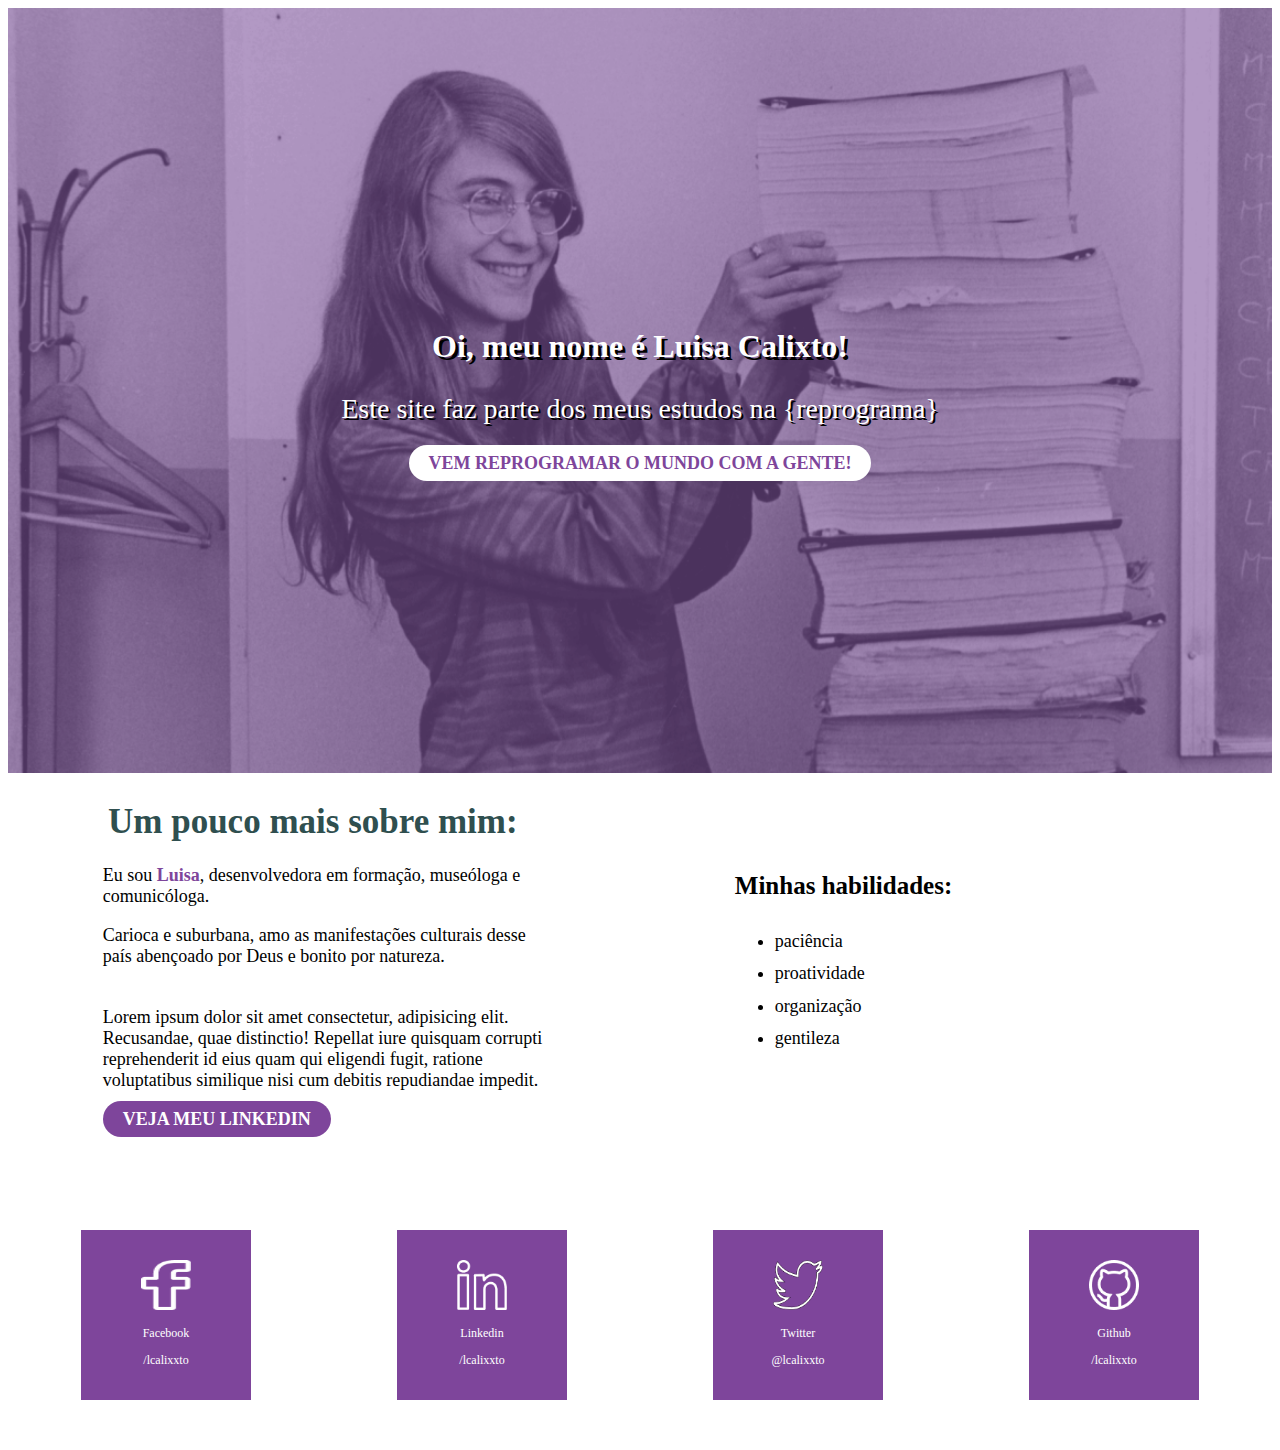
<file: oficina/index.html>
<!DOCTYPE html>
<html lang="en">

<head>
    <meta charset="UTF-8">
    <meta name="viewport" content="width=device-width, initial-scale=1.0">
    <link rel="stylesheet" href="./CSS/style.css">
    <title>Luisa Calixto</title>
</head>

<body>

    <div class="caixa-banner">
        <div class="filha1">
            <h1 class="titulo1">Oi, meu nome é Luisa Calixto!</h1>
            <p class="subtitulo1">Este site faz parte dos meus estudos na {reprograma}</p>
            <a class="link-sobre" href="https://www.reprograma.com.br/" target="_blank">Vem reprogramar o mundo com a
                gente! </a>
        </div>
    </div>

    <h2 class="titulo-sobre">Um pouco mais sobre mim:</h2>

    <div class="caixa-sobre">
        <div class="lado1">
            <p>Eu sou <span class="nome">Luisa</span>, desenvolvedora em formação, museóloga e comunicóloga.</p>
            <p class="margin-text">Carioca e suburbana, amo as manifestações culturais desse país abençoado por Deus e
                bonito por natureza.</p>
            <p>Lorem ipsum dolor sit amet consectetur, adipisicing elit. Recusandae, quae distinctio! Repellat iure
                quisquam corrupti reprehenderit id eius quam qui eligendi fugit, ratione voluptatibus similique nisi cum
                debitis repudiandae impedit.</p>
            <a class="link-cv" href="https://www.linkedin.com/in/lcalixxto/" target="_blank">Veja meu Linkedin</a>
        </div>

        <div class="lado2">
            <h3>Minhas habilidades:</h3>
            <ul class="lista">
                <li>paciência</li>
                <li>proatividade</li>
                <li>organização</li>
                <li>gentileza</li>
            </ul>
        </div>

    </div>

    <div class="caixa-links">
        <a class="links" href="https://www.facebook.com/lcalixxto/" target="_blank">
            <img class="icone" src="./IMG/facebook.png" alt="Facebook">
            <p>Facebook</p>
            <p>/lcalixxto</p>
        </a>

        <a class="links" href="https://www.linkedin.com/in/lcalixxto/" target="_blank">
            <img class="icone" src="./IMG/in.png" alt="Linkedin">
            <p>Linkedin</p>
            <p>/lcalixxto</p>
        </a>

        <a class="links" href="https://twitter.com/lcalixxto" target="_blank">
            <img class="icone" src="./IMG/twitter.png" alt="Twitter">
            <p>Twitter</p>
            <p>@lcalixxto</p>
        </a>

        <a class="links" href="https://github.com/lcalixxto" target="_blank">
            <img class="icone" src="./IMG/github.png" alt="Github">
            <p>Github</p>
            <p>/lcalixxto</p>
        </a>
    </div>

</body>

</html>
</file>
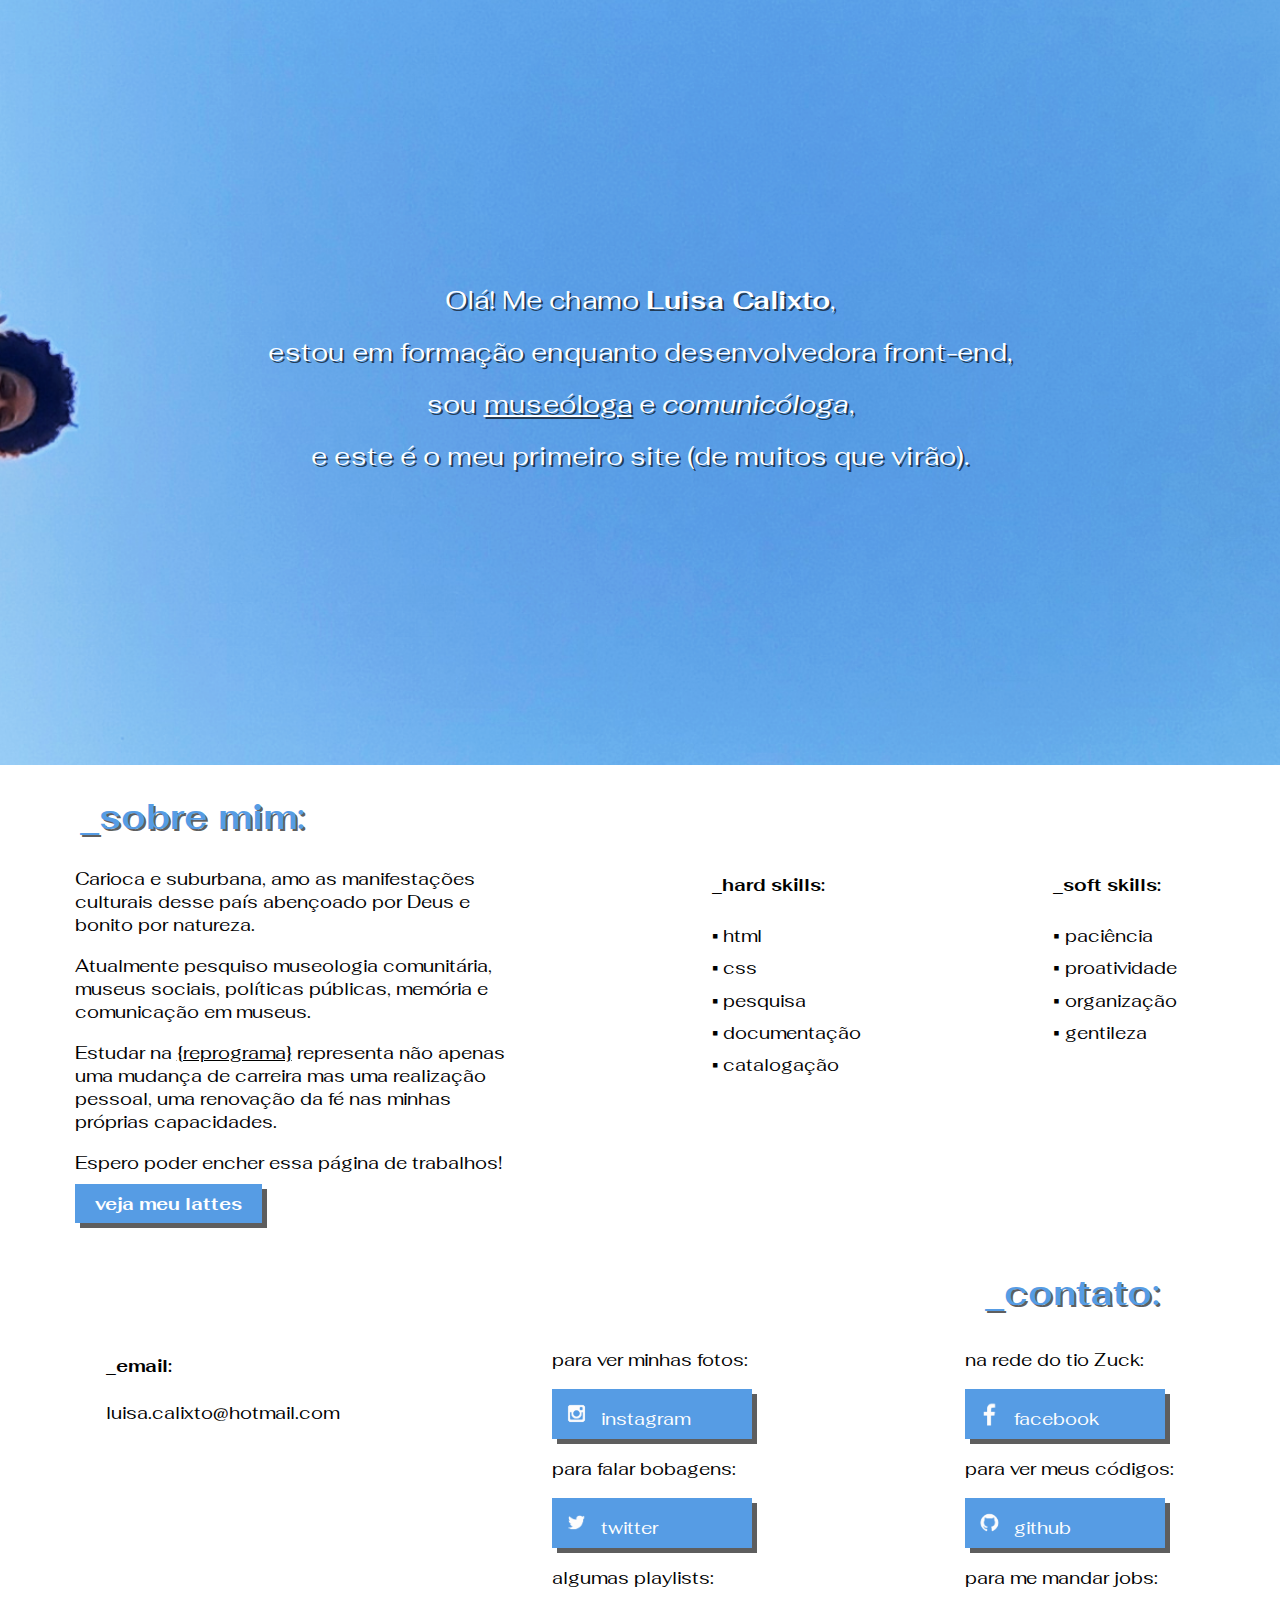
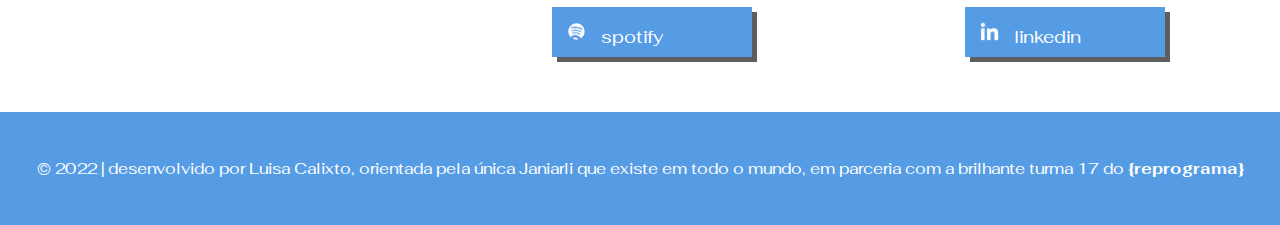
<file: trabalho-final/index.html>
<!DOCTYPE html>
<html lang="en">

<head>
    <meta charset="UTF-8">
    <meta name="viewport" content="width=device-width, initial-scale=1.0">
    <link rel="stylesheet" href="./CSS/style.css">
    <title>Luisa Calixto</title>
</head>

<body>
    <div class="caixa-banner">
        <div>
            <h1>Olá! Me chamo <b>Luisa Calixto</b>,</h1>
            <p class="p1">estou em formação enquanto desenvolvedora front-end,</p>
            <p class="p1">sou <u>museóloga</u> e <i>comunicóloga</i>,</p>
            <p class="p1">e este é o meu primeiro site (de muitos que virão).</p>
        </div> 
    </div>

    <h2 class="titulo-sobre">_sobre mim:</h2>

    <div class="caixa-sobre">
        <div class="lado1">
            <p>Carioca e suburbana, amo as manifestações culturais desse país abençoado por Deus e bonito por natureza.
            </p>
            <p>Atualmente pesquiso museologia comunitária, museus sociais, políticas públicas, memória e comunicação em
                museus.</p>
            <p>Estudar na <a class="link-texto" href="https://www.reprograma.com.br/"
                    target="_blank"><u>{reprograma}</u></a> representa não apenas uma mudança de carreira mas uma
                realização pessoal, uma renovação da fé nas minhas próprias capacidades.</p>
            <p>Espero poder encher essa página de trabalhos!</p>
            <a class="link-lattes" href="http://lattes.cnpq.br/1939567005418846" target="_blank">veja meu lattes</a>
        </div>

        <div class="lado2">
            <h4 class="h4-sobre">_hard skills:</h4>
            <ul>
                <li>html</li>
                <li>css</li>
                <li>pesquisa</li>
                <li>documentação</li>
                <li>catalogação</li>
            </ul>
        </div>

        <div class="lado2">
            <h4 class="h4-sobre">_soft skills:</h4>
            <ul>
                <li>paciência</li>
                <li>proatividade</li>
                <li>organização</li>
                <li>gentileza</li>
            </ul>
        </div>
    </div>

    <h2 class="titulo-contato">_contato:</h2>

    <div class="caixa-contato">
        <div class="lado4">
            <h4 class="h4-contato">_email:</h4>
            <p>luisa.calixto@hotmail.com</p>
        </div>

        <div class="lado5">
            <p>para ver minhas fotos:</p>
            <a class="links" href="https://www.instagram.com/lcalixxto/" target="_blank">
                <img class="icone" src="./IMG/instagram.png" alt="Instagram">
                <p>instagram</p>
            </a>

            <p>para falar bobagens:</p>
            <a class="links" href="https://twitter.com/lcalixxto/" target="_blank">
                <img class="icone" src="./IMG/twitter.png" alt="Twitter">
                <p>twitter</p>
            </a>

            <p>algumas playlists:</p>
            <a class="links" href="https://open.spotify.com/user/lcalixxto?si=69fe755ecad64325" target="_blank">
                <img class="icone" src="./IMG/spotify.png" alt="Spotify">
                <p>spotify</p>
            </a>
        </div>

        <div class="lado5">
            <p>na rede do tio Zuck:</p>
            <a class="links" href="https://www.facebook.com/lcalixxto/" target="_blank">
                <img class="icone" src="./IMG/facebook.png" alt="Facebook">
                <p>facebook</p>
            </a>

            <p>para ver meus códigos:</p>
            <a class="links" href="https://github.com/lcalixxto" target="_blank">
                <img class="icone" src="./IMG/github.png" alt="Github">
                <p>github</p>
            </a>

            <p>para me mandar jobs:</p>
            <a class="links" href="https://www.linkedin.com/in/lcalixxto/" target="_blank">
                <img class="icone" src="./IMG/linkedin.png" alt="Linkedin">
                <p>linkedin</p>
            </a>
        </div>
    </div>

    <footer>
        <p>© 2022 | desenvolvido por Luisa Calixto, orientada pela única Janiarli que existe em todo o mundo, em
            parceria com a brilhante turma 17 do <a class="link-final" href="https://www.reprograma.com.br/"
                target="_blank">{reprograma}</a></p>
    </footer>
</body>
</html>
</file>
<file: oficina/CSS/style.css>
body {
    font-size: 12px;
}

.caixa-banner {
    background-image: url(../IMG/banner-bg.png);
    background-size: cover;
    background-position: center;
    height: 85vh;
    color: white;
    display: flex;
    justify-content: space-around;
    align-items: center;
    text-align: center;
}

.titulo1 {
    font-size: 2rem;
    text-shadow: 3px 3px #000000
}

.subtitulo1 {
    font-size: 28px;
    text-shadow: 2px 2px #000000;
}

.link-sobre {
    text-decoration: none;
    font-size: 18px;
    text-transform: uppercase;
    color: #7e459b;
    font-weight: bold;
    background-color: white;
    padding: 8px 20px;
    border-radius: 20px;
}

.link-cv {
    text-decoration: none;
    font-size: 18px;
    text-transform: uppercase;
    color: white;
    font-weight: bold;
    background-color: #7e459b;
    padding: 8px 20px;
    border-radius: 20px;
}

.caixa-sobre {
    display: flex;
    justify-content: space-around;
    font-size: 18px;
}

.nome {
    font-weight: bold;
    color: #7e459b;
}

.lado1 {
    width: 35%;
}

.margin-text {
    margin-bottom: 40px;
}

.lado2 {
    width: 35%;
}

h3 {
    font-size: 25px;
}

ul {
    line-height: 1.8;
}

.titulo-sobre {
    margin-left: 100px;
    margin-bottom: 5px;
    font-size: 35px;
    color: darkslategray;

}

.caixa-links {
    margin-top: 100px;
    margin-bottom: 50px;
    display: flex;
    justify-content: space-around;
    flex-wrap: wrap;
}

.links {
background-color: #7e459b;
width: 170px;
height: 170px;
text-align: center;
text-decoration: none;
color: white;
}

.icone {
    width: 50px;
    height: 50px;
    margin-top: 30px;
}

@media (max-width: 710px) {
        .caixa-sobre {
            flex-direction: column;
            justify-content: center;
            align-items: center;
        }

        .lado1 {
            width: 80%;
            text-align: justify;
            
        }

        .lado2 {
            width: 80%;
        }

        .titulo-sobre {
            margin: 20px;
            text-align: center;
            font-size: 30px;
        }

        .links {
            margin-top: 10px;
            width: 250px;
            height: 250px;
            font-size: 20px;
        }

        .icone {
            margin-top: 40px;
        }
}
</file>
<file: trabalho-final/CSS/style.css>
@import url('https://fonts.googleapis.com/css2?family=Fahkwang:wght@300&display=swap');

body {
    font-family: 'Fahkwang', sans-serif;
    margin: 0;
    background-color: #ffffff;
}

.caixa-banner {
    background-image: url(../IMG/banner-lc.png);
    background-size: cover;
    background-position: center;
    height: 85vh;
    color: white;
    display: flex;
    justify-content: space-around;
    align-items: center;
    text-align: center;
}

h1 {
    font-weight: normal;
    font-size: 26px;
    color: #ffffff;
    line-height: 26px;
    text-shadow: 2px 2px #000000a1;
}

.p1 {
    font-weight: normal;
    font-size: 26px;
    color: #ffffff;
    line-height: 26px;
    text-shadow: 2px 2px #000000a1;
}

.titulo-sobre {
    margin-left: 80px;
    margin-bottom: 5px;
    font-size: 35px;
    color: #569ce4;
    text-shadow: 2px 2px #000000a1;

}

.caixa-sobre {
    display: flex;
    justify-content: space-around;
    font-size: 18px;
}

.lado1 {
    width: 35%;
    padding: 5px;
}

.link-texto {
    text-decoration: none;
    color: black;
}

.link-lattes {
    text-decoration: none;
    font-size: 18px;
    color: white;
    font-weight: bold;
    background-color: #569ce4;
    padding: 8px 20px;
    box-shadow: 5px 5px #000000a1;
}

.link-lattes:hover {
    background-color: #B6DBFA;
    color: black;
}

.lado2 {
    width: 15%;
    padding: 5px;
}

.h4-sobre {
    margin-left: 40px;
}

ul {
    line-height: 1.8;
    list-style: none;
}

ul li::before {
    content: "▪ ";
}

.titulo-contato {
    margin-right: 120px;
    margin-top: 50px;
    margin-bottom: 10px;
    font-size: 35px;
    color: #569ce4;
    text-shadow: 2px 2px #000000a1;
    text-align: right;
}

.caixa-contato {
    display: flex;
    justify-content: space-around;
    font-size: 18px;
}

.lado4 {
    padding: 5px;
}

.h4-contato {
    margin-left: 0px;
}

.lado5{
    padding: 5px;
}

.links {
    background-color: #569ce4;
    width: 200px;
    height: 50px;
    text-align: center;
    text-decoration: none;
    color: white;
    display: flex;
    box-shadow: 5px 5px #000000a1;
}
    
.links:hover {
    background-color: #B6DBFA;
    color: black;
}

.icone {
    width: 25px;
    height: 25px;
    margin-top: 12px;
    margin-left: 12px;
    margin-right: 12px;
}

footer {
    margin-top: 50px;
    background-color: #569ce4;
    text-align: center;
    color: #ffffff;
    padding: 30px;
}

.link-final {
    text-decoration: none;
    color: white;
    font-weight: bold;
}

@media (max-width: 710px) {
        .caixa-sobre {
            flex-direction: column;
            justify-content: center;
            align-items: center;
        }

        .caixa-contato {
            flex-direction: column;
            justify-content: center;
            align-items: center;
        }

        .lado1 {
            width: 80%;
            text-align: justify;
            
        }

        .lado2 {
            width: 80%;
        }

        .titulo-sobre {
            margin: 20px;
            text-align: center;
            font-size: 30px;
        }

        .titulo-contato {
            margin: 20px;
            text-align: center;
            font-size: 30px;
        }

        .links {
            margin-top: 10px;
        }

        .icone {
            margin-top: 10px;
        }

    }
</file>
